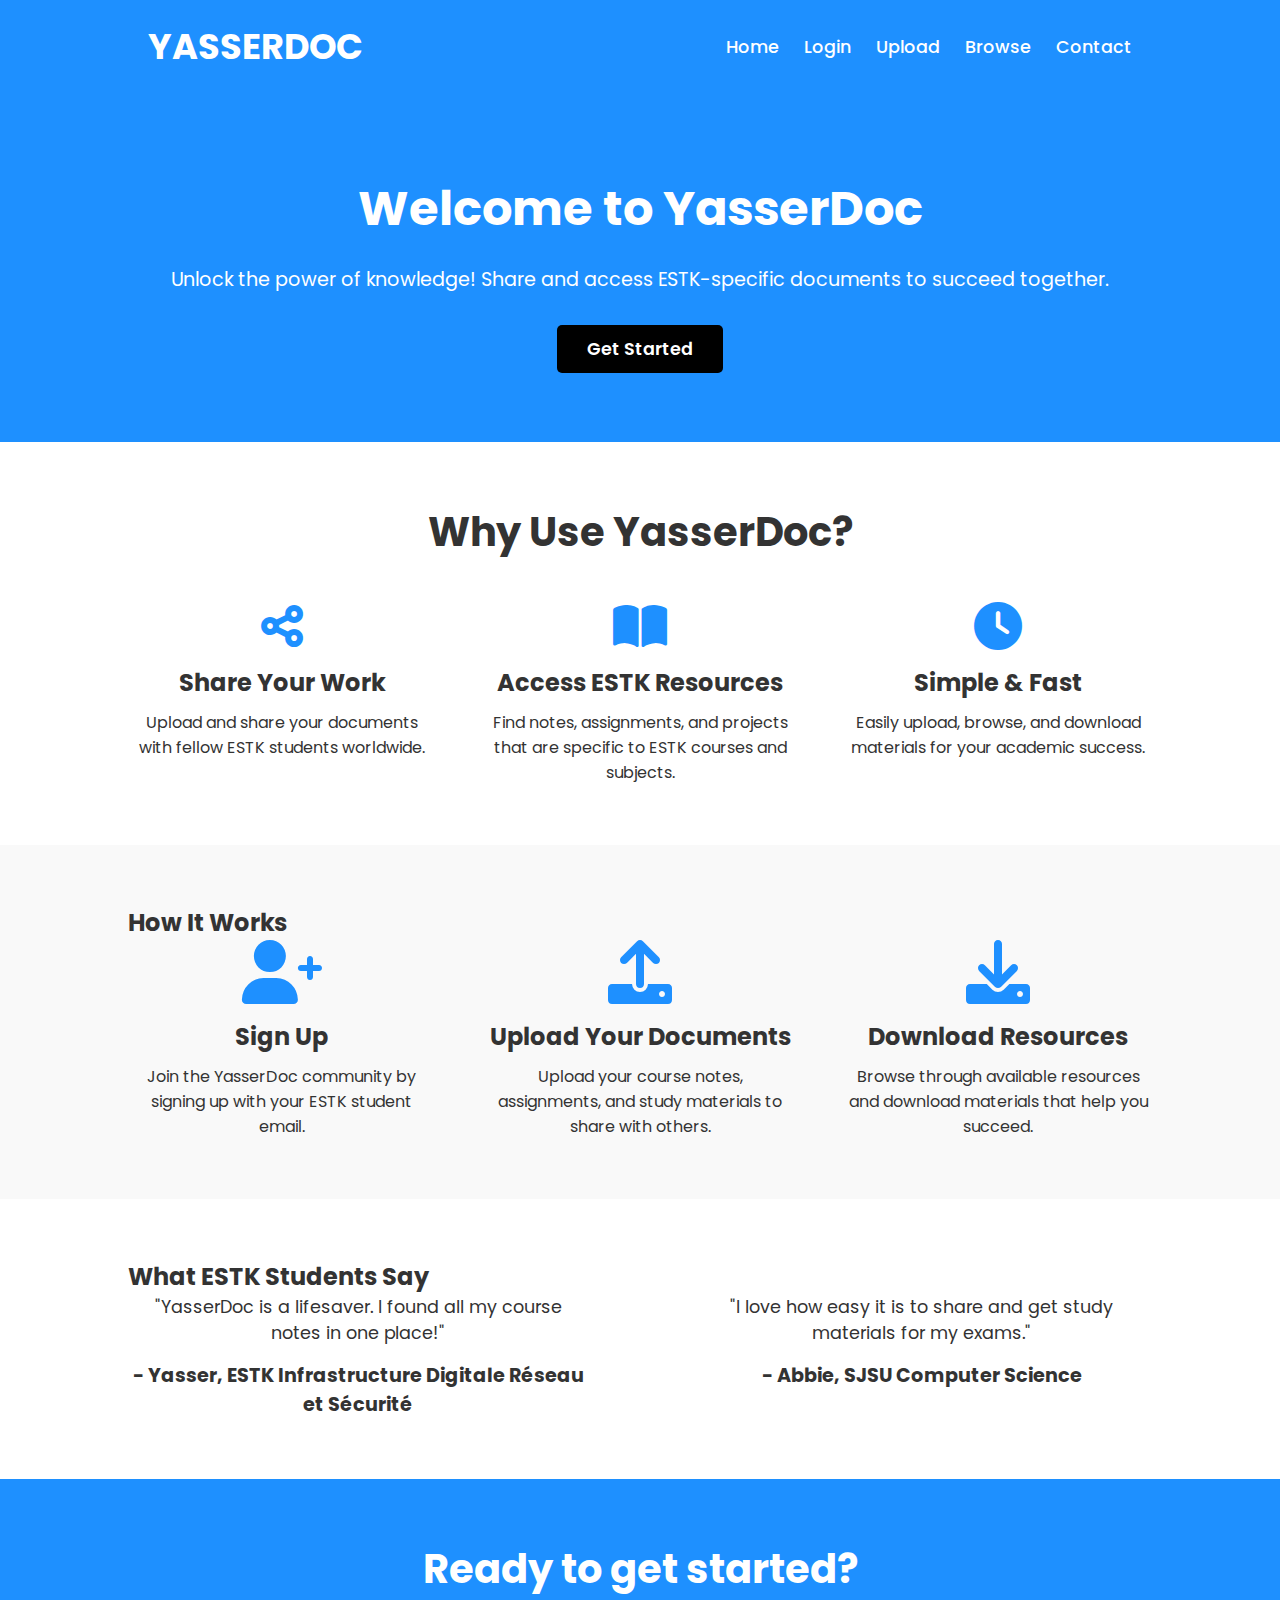
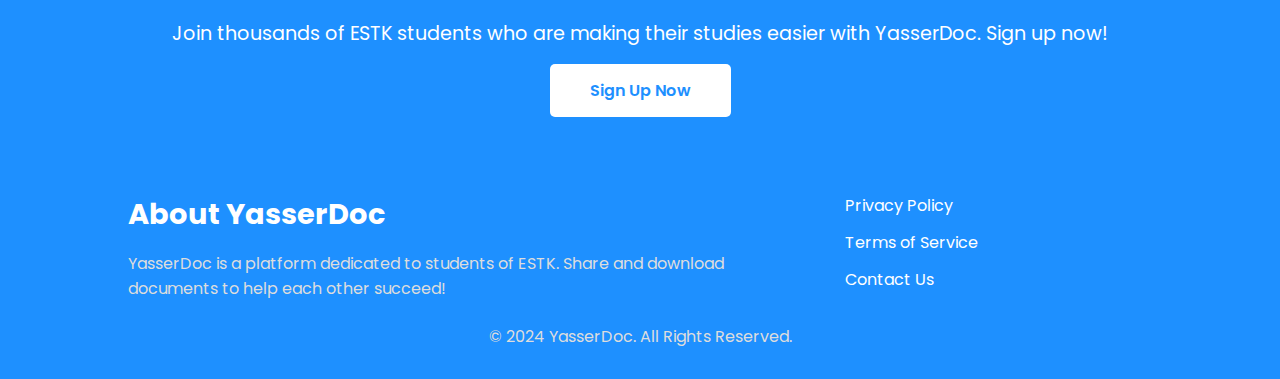
<file: index.html>
<!DOCTYPE html>
<html lang="en">
<head>
    <meta charset="UTF-8">
    <meta name="viewport" content="width=device-width, initial-scale=1.0">
    <title>YasserDoc - Share & Discover ESTK Resources</title>
    <link rel="stylesheet" href="styles.css">
    <!-- Font Awesome for Icons -->
    <link rel="stylesheet" href="https://cdnjs.cloudflare.com/ajax/libs/font-awesome/6.0.0-beta3/css/all.min.css">
    <!-- Google Fonts -->
    <link href="https://fonts.googleapis.com/css2?family=Poppins:wght@300;400;600&display=swap" rel="stylesheet">
</head>
<body>
    <!-- Header Section -->
    <header class="main-header">
        <div class="container">
            <div class="logo">
                <a href="index.html" class="logo-link">YasserDoc</a> <!-- Logo now links to the home page -->
            </div>
            <nav>
                <ul>
                    <li><a href="index.html">Home</a></li>
                    <li><a href="login.html">Login</a></li>
                    <li><a href="upload.html">Upload</a></li>
                    <li><a href="browse.html">Browse</a></li>
                    <li><a href="contact.html">Contact</a></li>
                </ul>
            </nav>            
        </div>
    </header>
    

    <section class="hero">
        <div class="container">
            <h1>Welcome to YasserDoc</h1>
            <p>Unlock the power of knowledge! Share and access ESTK-specific documents to succeed together.</p>
            <a href="#get-started" class="get-started-btn">Get Started</a>
        </div>
    </section>
    

    <!-- Features Section -->
    <section id="features" class="features">
        <div class="container">
            <h2 class="section-title">Why Use YasserDoc?</h2>
            <div class="feature-list">
                <div class="feature-item">
                    <i class="fas fa-share-alt fa-3x"></i>
                    <h3>Share Your Work</h3>
                    <p>Upload and share your documents with fellow ESTK students worldwide.</p>
                </div>
                <div class="feature-item">
                    <i class="fas fa-book-open fa-3x"></i>
                    <h3>Access ESTK Resources</h3>
                    <p>Find notes, assignments, and projects that are specific to ESTK courses and subjects.</p>
                </div>
                <div class="feature-item">
                    <i class="fas fa-clock fa-3x"></i>
                    <h3>Simple & Fast</h3>
                    <p>Easily upload, browse, and download materials for your academic success.</p>
                </div>
            </div>
        </div>
    </section>

    <!-- Steps Section -->
    <section id="steps" class="steps">
        <div class="container">
            <h2 class="section-title">How It Works</h2>
            <div class="step-list">
                <div class="step-item">
                    <i class="fas fa-user-plus fa-4x"></i>
                    <h3>Sign Up</h3>
                    <p>Join the YasserDoc community by signing up with your ESTK student email.</p>
                </div>
                <div class="step-item">
                    <i class="fas fa-upload fa-4x"></i>
                    <h3>Upload Your Documents</h3>
                    <p>Upload your course notes, assignments, and study materials to share with others.</p>
                </div>
                <div class="step-item">
                    <i class="fas fa-download fa-4x"></i>
                    <h3>Download Resources</h3>
                    <p>Browse through available resources and download materials that help you succeed.</p>
                </div>
            </div>
        </div>
    </section>

    <!-- Testimonials Section -->
    <section id="testimonials" class="testimonials">
        <div class="container">
            <h2 class="section-title">What ESTK Students Say</h2>
            <div class="testimonial-list">
                <div class="testimonial">
                    <p>"YasserDoc is a lifesaver. I found all my course notes in one place!"</p>
                    <h4>- Yasser, ESTK Infrastructure Digitale Réseau et Sécurité</h4>
                </div>
                <div class="testimonial">
                    <p>"I love how easy it is to share and get study materials for my exams."</p>
                    <h4>- Abbie, SJSU Computer Science </h4>
                </div>
            </div>
        </div>
    </section>

    <!-- Call to Action Section -->
    <section class="cta">
        <div class="container">
            <h2>Ready to get started?</h2>
            <p>Join thousands of ESTK students who are making their studies easier with YasserDoc. Sign up now!</p>
            <a href="signup.html" class="btn btn-primary">Sign Up Now</a>
        </div>
    </section>

    <footer class="main-footer">
        <div class="container">
            <div class="footer-info">
                <h4>About YasserDoc</h4>
                <p>YasserDoc is a platform dedicated to students of ESTK. Share and download documents to help each other succeed!</p>
            </div>
            <div class="footer-links">
                <ul>
                    <li><a href="#">Privacy Policy</a></li>
                    <li><a href="#">Terms of Service</a></li>
                    <li><a href="#">Contact Us</a></li>
                </ul>
            </div>
        </div>
        <div class="footer-bottom">
            <p>&copy; 2024 YasserDoc. All Rights Reserved.</p>
        </div>
    </footer>
    
</body>
</html>
</file>
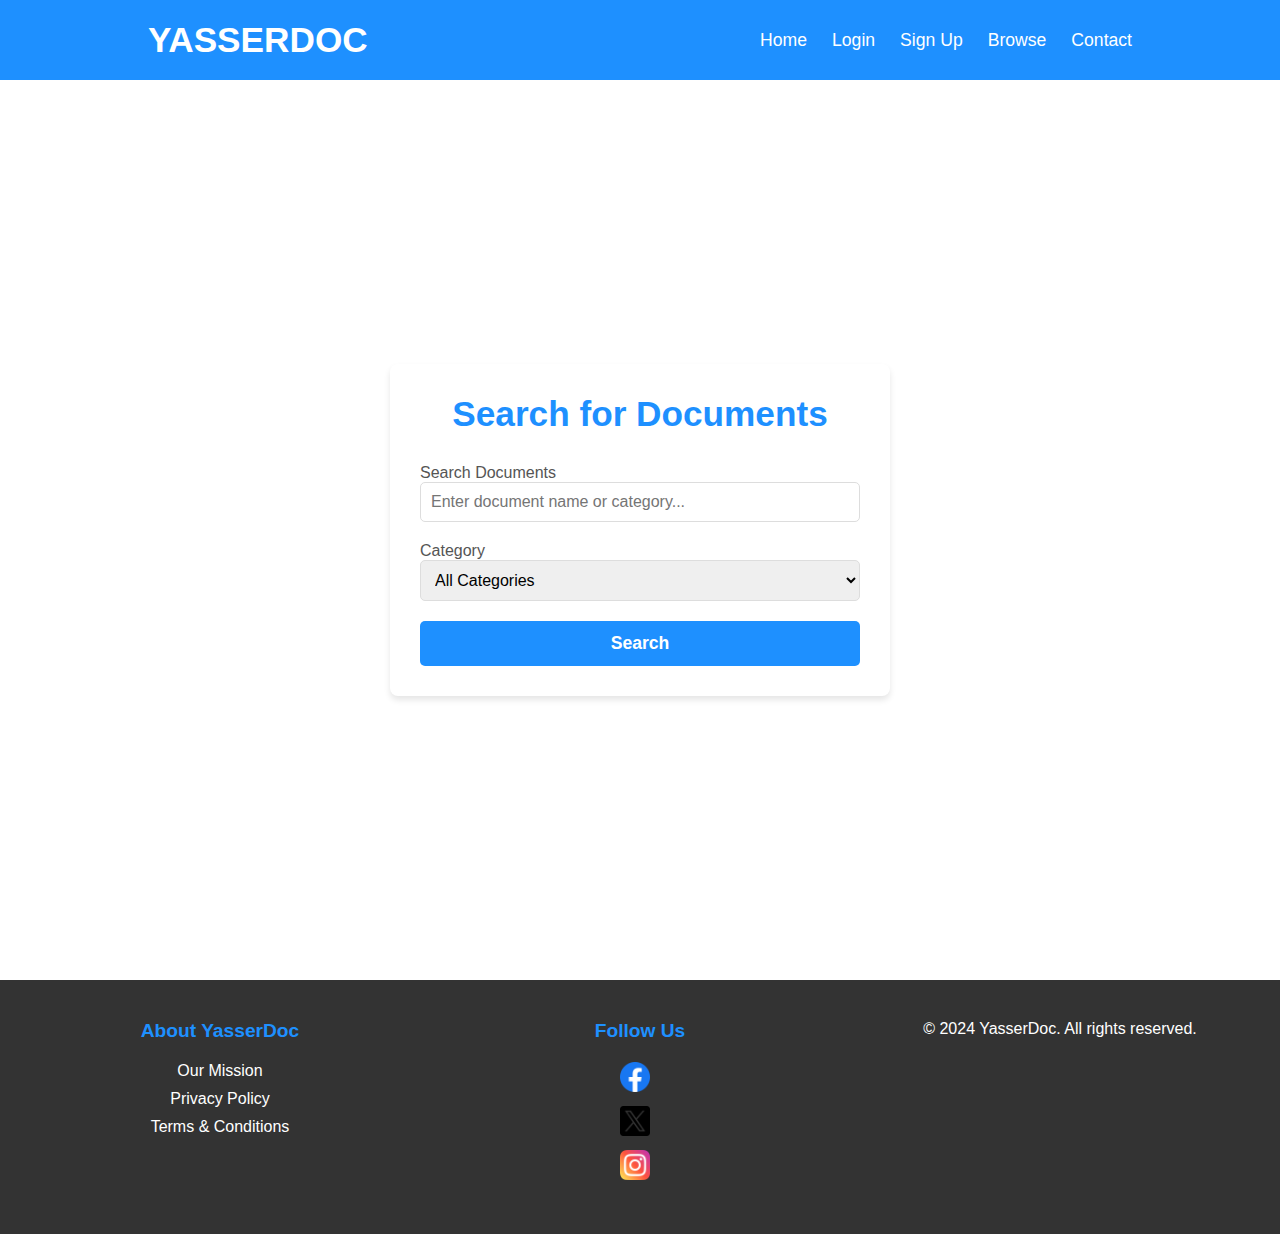
<file: browse.html>
<!DOCTYPE html>
<html lang="en">
<head>
    <meta charset="UTF-8">
    <meta name="viewport" content="width=device-width, initial-scale=1.0">
    <title>Browse Documents | YasserDoc</title>
    <link rel="stylesheet" href="browse.css">
</head>
<body>
    <!-- Header -->
    <header class="main-header">
        <div class="container">
            <a href="index.html" class="logo-link">YasserDoc</a>
            <nav>
                <ul>
                    <li><a href="index.html">Home</a></li>
                    <li><a href="login.html">Login</a></li>
                    <li><a href="signup.html">Sign Up</a></li>
                    <li><a href="browse.html">Browse</a></li>
                    <li><a href="contact.html">Contact</a></li>
                </ul>
            </nav>
        </div>
    </header>

    <!-- Browse Section -->
    <main class="browse-main">
        <div class="browse-container">
            <h1>Search for Documents</h1>
            <form action="" method="GET" class="search-form">
                <div class="search-group">
                    <label for="search-term">Search Documents</label>
                    <input type="text" id="search-term" name="search-term" placeholder="Enter document name or category..." required>
                </div>
                <div class="search-group">
                    <label for="category">Category</label>
                    <select name="category" id="category">
                        <option value="">All Categories</option>
                        <option value="Systèmes Embarqués pour l’Automobile">Systèmes Embarqués pour l’Automobile</option>
                        <option value="Informatique Industrielle et Robotique">Informatique Industrielle et Robotique</option>
                        <option value="Génie Industriel et Logistique">Génie Industriel et Logistique</option>
                        <option value="Génie Logiciel">Génie Logiciel</option>
                        <option value="Infrastructure Digitale Réseau et Sécurité">Infrastructure Digitale Réseau et Sécurité</option>
                        <option value="Ingénierie Informatique et Sciences de Données">Ingénierie Informatique et Sciences de Données</option>
                        <option value="Technologies Agro-Alimentaires">Technologies Agro-Alimentaires</option>
                        <option value="Techniques de Management">Techniques de Management</option>
                        <option value="Qualité Industrielle">Qualité Industrielle</option>
                        <option value="Génie Electrique et Systèmes Industriels">Génie Electrique et Systèmes Industriels</option>
                    </select>
                </div>
                <button type="submit" class="submit-btn">Search</button>
            </form>
        </div>
    </main>

    <!-- Footer -->
    <footer class="main-footer">
        <div class="footer-container">
            <div class="footer-section">
                <h4>About YasserDoc</h4>
                <ul>
                    <li><a href="#">Our Mission</a></li>
                    <li><a href="#">Privacy Policy</a></li>
                    <li><a href="#">Terms & Conditions</a></li>
                </ul>
            </div>
            <div class="footer-section">
                <h4>Follow Us</h4>
                <ul>
                    <li><a href="#" class="social-icon"><img src="facebook.jpg" alt="Facebook"></a></li>
                    <li><a href="#" class="social-icon"><img src="twitter.jpg" alt="Twitter"></a></li>
                    <li><a href="#" class="social-icon"><img src="instagram.jpg" alt="Instagram"></a></li>
                </ul>
            </div>
            <div class="footer-section">
                <p>&copy; 2024 YasserDoc. All rights reserved.</p>
            </div>
        </div>
    </footer>
</body>
</html>
</file>
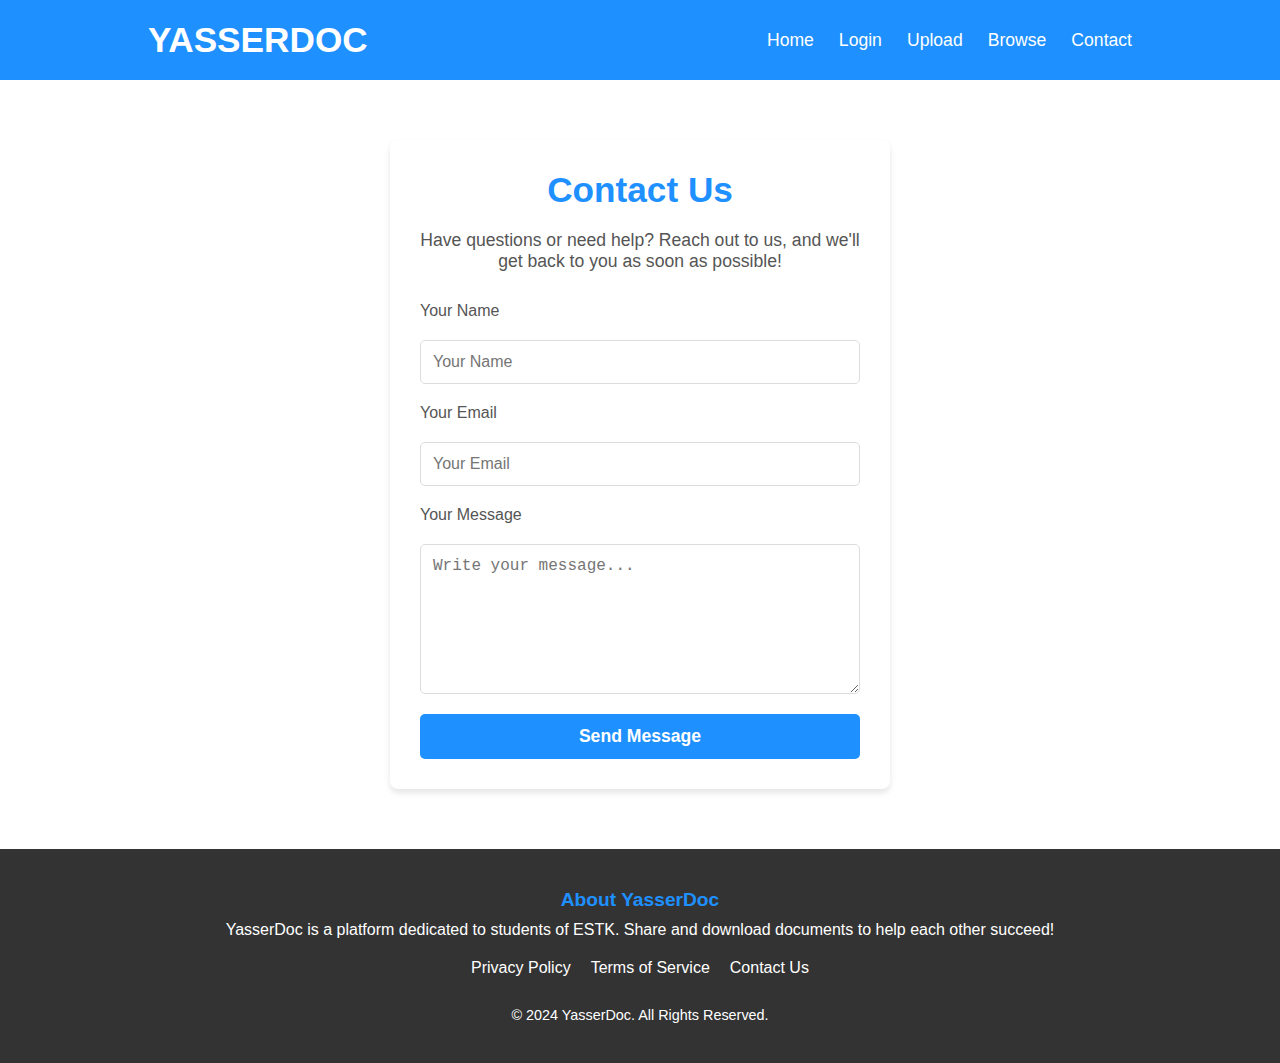
<file: contact.html>
<!DOCTYPE html>
<html lang="en">
<head>
    <meta charset="UTF-8">
    <meta name="viewport" content="width=device-width, initial-scale=1.0">
    <title>Contact Us - YasserDoc</title>
    <link rel="stylesheet" href="contact.css">
    <link rel="stylesheet" href="https://cdnjs.cloudflare.com/ajax/libs/font-awesome/6.0.0-beta3/css/all.min.css">
</head>
<body>
    <!-- Header Section -->
    <header class="main-header">
        <div class="container">
            <div class="logo">
                <a href="/index.html" class="logo-link">YasserDoc</a>
            </div>
            <nav>
                <ul>
                    <li><a href="index.html">Home</a></li>
                    <li><a href="login.html">Login</a></li>
                    <li><a href="upload.html">Upload</a></li>
                    <li><a href="browse.html">Browse</a></li>
                    <li><a href="contact.html">Contact</a></li>
                </ul>
            </nav>
        </div>
    </header>

    <!-- Contact Section -->
    <section class="contact">
        <div class="container">
            <h1>Contact Us</h1>
            <p>Have questions or need help? Reach out to us, and we'll get back to you as soon as possible!</p>
            <form action="/pages/submit_contact_form.php" method="post">
                <label for="name">Your Name</label>
                <input type="text" id="name" name="name" placeholder="Your Name" required>

                <label for="email">Your Email</label>
                <input type="email" id="email" name="email" placeholder="Your Email" required>

                <label for="message">Your Message</label>
                <textarea id="message" name="message" placeholder="Write your message..." required></textarea>

                <button type="submit" class="btn btn-primary">Send Message</button>
            </form>
        </div>
    </section>

    <footer class="main-footer">
        <div class="container">
            <div class="footer-info">
                <h4>About YasserDoc</h4>
                <p>YasserDoc is a platform dedicated to students of ESTK. Share and download documents to help each other succeed!</p>
            </div>
            <div class="footer-links">
                <ul>
                    <li><a href="#">Privacy Policy</a></li>
                    <li><a href="#">Terms of Service</a></li>
                    <li><a href="#">Contact Us</a></li>
                </ul>
            </div>
        </div>
        <div class="footer-bottom">
            <p>&copy; 2024 YasserDoc. All Rights Reserved.</p>
        </div>
    </footer>
</body>
</html>
</file>
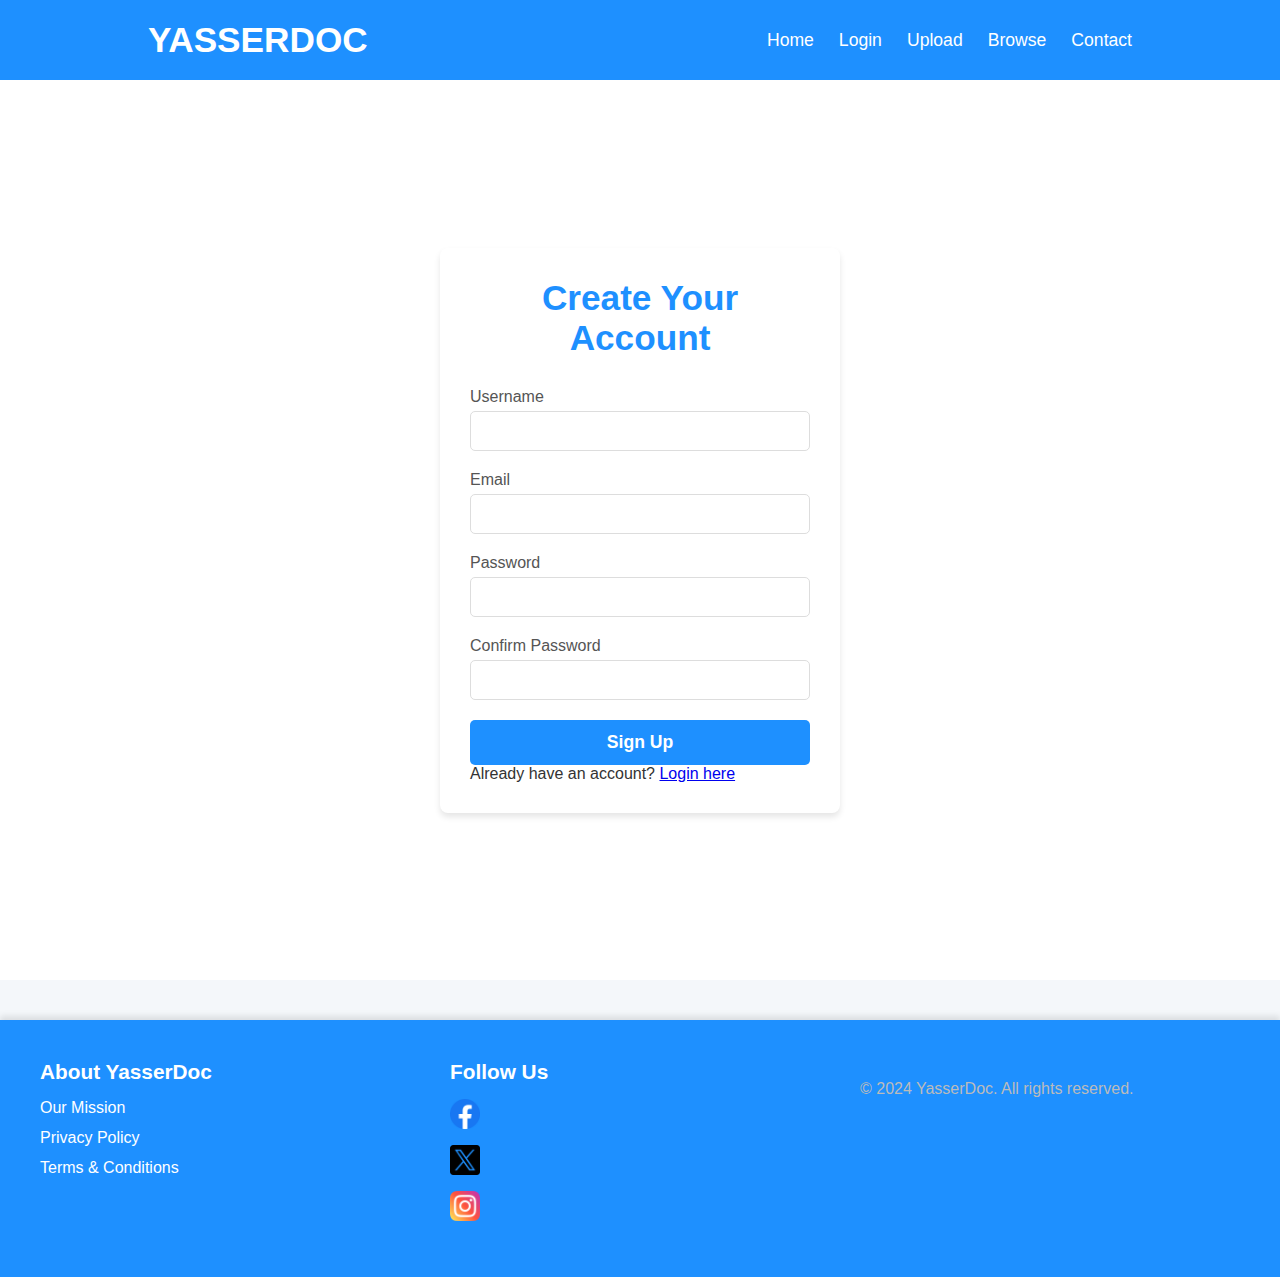
<file: signup.html>
<!DOCTYPE html>
<html lang="en">
<head>
    <meta charset="UTF-8">
    <meta name="viewport" content="width=device-width, initial-scale=1.0">
    <title>Sign Up | YasserDoc</title>
    <link rel="stylesheet" href="signup.css">
</head>
<body>
    <!-- Header -->
    <header class="main-header">
        <div class="container">
            <a href="index.html" class="logo-link">YasserDoc</a>
            <nav>
                <ul>
                    <li><a href="index.html">Home</a></li>
                    <li><a href="login.html">Login</a></li>
                    <li><a href="upload.html">Upload</a></li>
                    <li><a href="browse.html">Browse</a></li>
                    <li><a href="contact.html">Contact</a></li>
                </ul>
            </nav>
        </div>
    </header>

    <!-- Signup Form -->
    <main class="signup-main">
        <div class="signup-container">
            <h1>Create Your Account</h1>
            <form action="" method="POST" class="signup-form">
                <div class="input-group">
                    <label for="username">Username</label>
                    <input type="text" id="username" name="username" required>
                </div>
                <div class="input-group">
                    <label for="email">Email</label>
                    <input type="email" id="email" name="email" required>
                </div>
                <div class="input-group">
                    <label for="password">Password</label>
                    <input type="password" id="password" name="password" required>
                </div>
                <div class="input-group">
                    <label for="confirm-password">Confirm Password</label>
                    <input type="password" id="confirm-password" name="confirm-password" required>
                </div>
                <button type="submit" class="submit-btn">Sign Up</button>
            </form>
            <p>Already have an account? <a href="login.html">Login here</a></p>
        </div>
    </main>

    <!-- Footer -->
    <footer class="main-footer">
        <div class="footer-container">
            <div class="footer-section">
                <h4>About YasserDoc</h4>
                <ul>
                    <li><a href="#">Our Mission</a></li>
                    <li><a href="#">Privacy Policy</a></li>
                    <li><a href="#">Terms & Conditions</a></li>
                </ul>
            </div>
            <div class="footer-section">
                <h4>Follow Us</h4>
                <ul>
                    <li><a href="#" class="social-icon"><img src="facebook.jpg" alt="Facebook"></a></li>
                    <li><a href="#" class="social-icon"><img src="twitter.jpg" alt="Twitter"></a></li>
                    <li><a href="#" class="social-icon"><img src="instagram.jpg" alt="Instagram"></a></li>                                     
                </ul>
            </div>
            <div class="footer-section">
                <p>&copy; 2024 YasserDoc. All rights reserved.</p>
            </div>
        </div>
    </footer>
</body>
</html>
</file>
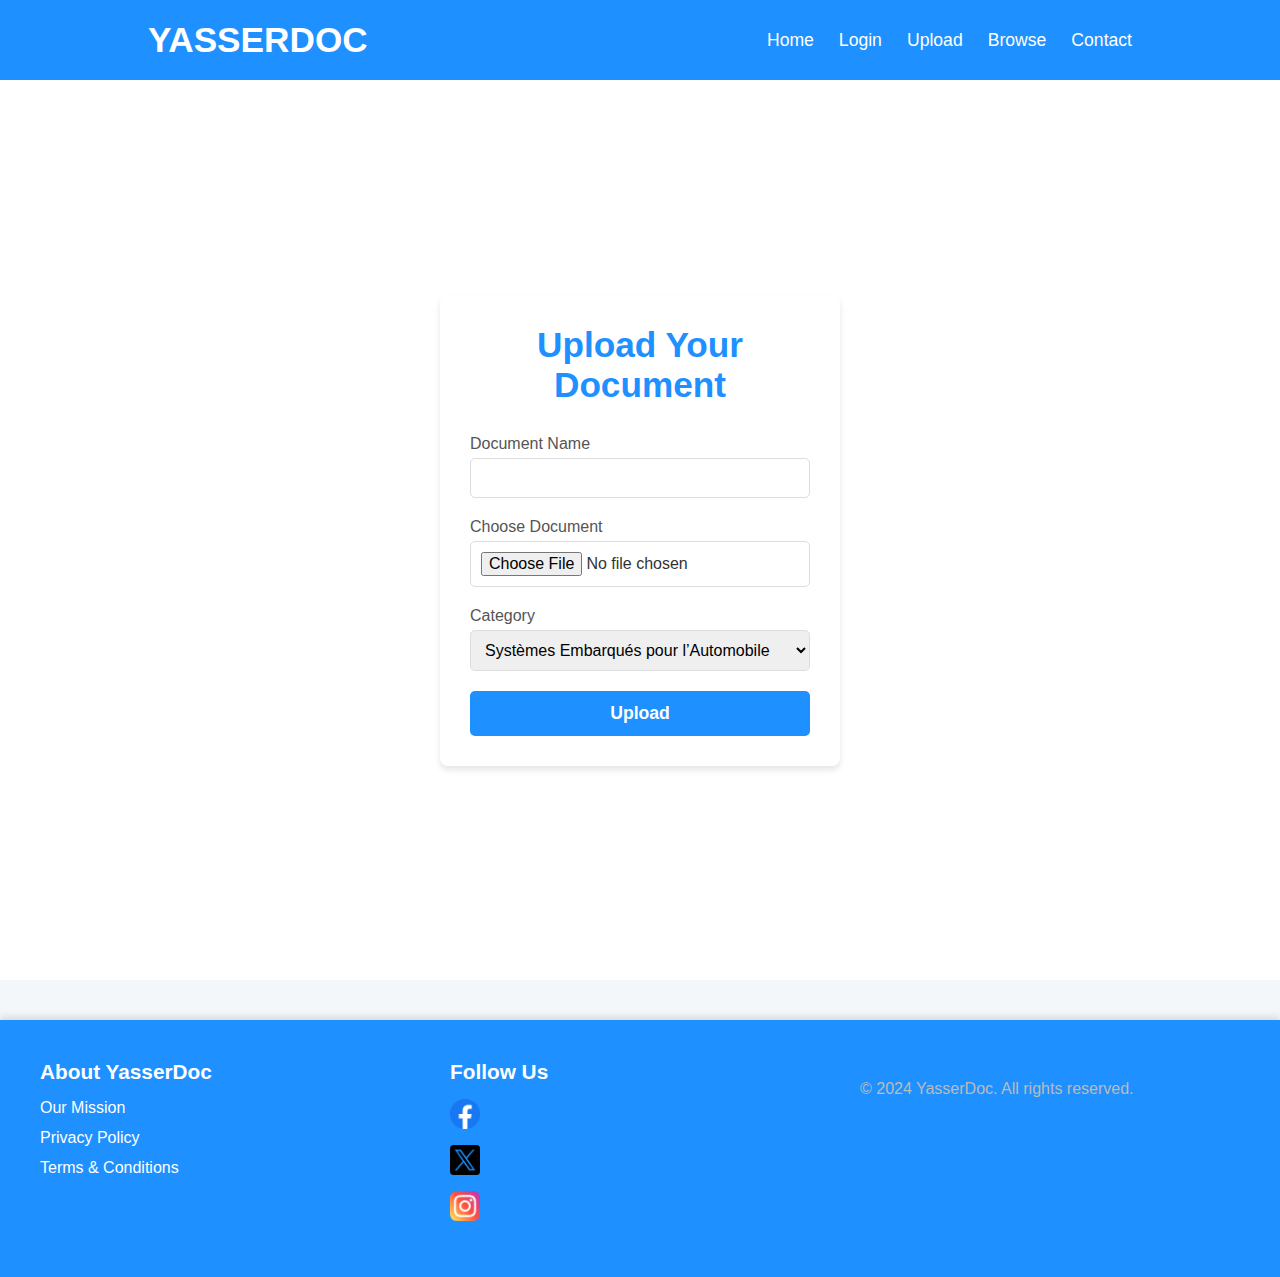
<file: upload.html>
<!DOCTYPE html>
<html lang="en">
<head>
    <meta charset="UTF-8">
    <meta name="viewport" content="width=device-width, initial-scale=1.0">
    <title>Upload | YasserDoc</title>
    <link rel="stylesheet" href="upload.css">
</head>
<body>
    <!-- Header -->
    <header class="main-header">
        <div class="container">
            <a href="/index.html" class="logo-link">YasserDoc</a>
            <nav>
                <ul>
                    <li><a href="index.html">Home</a></li>
                    <li><a href="login.html">Login</a></li>
                    <li><a href="upload.html">Upload</a></li>
                    <li><a href="browse.html">Browse</a></li>
                    <li><a href="contact.html">Contact</a></li>
                </ul>
            </nav>
        </div>
    </header>

    <!-- Upload Form -->
    <main class="upload-main">
        <div class="upload-container">
            <h1>Upload Your Document</h1>
            <form action="" method="POST" enctype="multipart/form-data" class="upload-form">
                <div class="input-group">
                    <label for="document-name">Document Name</label>
                    <input type="text" id="document-name" name="document-name" required>
                </div>
                <div class="input-group">
                    <label for="document-file">Choose Document</label>
                    <input type="file" id="document-file" name="document-file" required>
                </div>
                <div class="input-group">
                    <label for="category">Category</label>
                    <select name="category" id="category" required>
                        <option value="Systèmes Embarqués pour l’Automobile">Systèmes Embarqués pour l’Automobile</option>
                        <option value="Informatique Industrielle et Robotique">Informatique Industrielle et Robotique</option>
                        <option value="Génie Industriel et Logistique">Génie Industriel et Logistique</option>
                        <option value="Génie Logiciel">Génie Logiciel</option>
                        <option value="Infrastructure Digitale Réseau et Sécurité">Infrastructure Digitale Réseau et Sécurité</option>
                        <option value="Ingénierie Informatique et Sciences de Données">Ingénierie Informatique et Sciences de Données</option>
                        <option value="Technologies Agro-Alimentaires">Technologies Agro-Alimentaires</option>
                        <option value="Techniques de Management">Techniques de Management</option>
                        <option value="Qualité Industrielle">Qualité Industrielle</option>
                        <option value="Génie Electrique et Systèmes Industriels">Génie Electrique et Systèmes Industriels</option>
                    </select>                    
                </div>
                <button type="submit" class="submit-btn">Upload</button>
            </form>
        </div>
    </main>

    <!-- Footer -->
    <footer class="main-footer">
        <div class="footer-container">
            <div class="footer-section">
                <h4>About YasserDoc</h4>
                <ul>
                    <li><a href="#">Our Mission</a></li>
                    <li><a href="#">Privacy Policy</a></li>
                    <li><a href="#">Terms & Conditions</a></li>
                </ul>
            </div>
            <div class="footer-section">
                <h4>Follow Us</h4>
                <ul>
                    <li><a href="#" class="social-icon"><img src="facebook.jpg" alt="Facebook"></a></li>
                    <li><a href="#" class="social-icon"><img src="twitter.jpg" alt="Twitter"></a></li>
                    <li><a href="#" class="social-icon"><img src="instagram.jpg" alt="Instagram"></a></li>                                     
                </ul>
            </div>
            <div class="footer-section">
                <p>&copy; 2024 YasserDoc. All rights reserved.</p>
            </div>
        </div>
    </footer>
</body>
</html>
</file>
<file: styles.css>
/* Global Styles */
* {
    margin: 0;
    padding: 0;
    box-sizing: border-box;
}

body {
    font-family: 'Poppins', sans-serif;
    background-color: #f4f7fa;
    color: #333;
}

.container {
    width: 80%;
    margin: 0 auto;
}

/* Header */
.main-header {
    background-color: #1E90FF; /* Blue background */
    padding: 20px 0;
    color: #fff;
    box-shadow: 0 4px 6px rgba(0, 0, 0, 0.1);
}

.main-header .container {
    display: flex;
    justify-content: space-between;
    align-items: center;
    max-width: 1200px;
    margin: 0 auto; /* Centering the container */
    padding: 0 20px; /* Add some padding for spacing */
}

.main-header .logo {
    font-size: 2.2rem;
    font-weight: 700;
    text-transform: uppercase;
    color: #fff;
    text-decoration: none;
    cursor: pointer; /* Cursor pointer to indicate it's clickable */
}

.main-header .logo-link {
    text-decoration: none; /* Removes default link styling */
    color: #fff; /* White text */
    transition: color 0.3s ease; /* Smooth transition on hover */
}

.main-header .logo-link:hover {
    color: #f1f1f1; /* Light gray color on hover */
}

/* Navigation */
.main-header nav ul {
    list-style: none;
    display: flex;
    gap: 25px;
}

.main-header nav ul li {
    position: relative; /* For positioning the underline animation */
}

.main-header nav ul li a {
    color: #fff;
    text-decoration: none;
    font-size: 1.1rem;
    font-weight: 500;
    padding-bottom: 5px; /* Space for underline animation */
    transition: color 0.3s ease;
}

.main-header nav ul li a:hover {
    color: #f1f1f1; /* Light gray color on hover */
}

.main-header nav ul li a::after {
    content: ''; /* Empty content for the pseudo-element */
    position: absolute;
    bottom: 0;
    left: 0;
    width: 0;
    height: 2px; /* Line height */
    background-color: #f1f1f1; /* Line color */
    transition: width 0.3s ease-in-out; /* Smooth transition for line width */
}

.main-header nav ul li a:hover::after {
    width: 100%; /* Full width of the link when hovered */
}

/* Mobile Header */
@media (max-width: 768px) {
    .main-header .container {
        flex-direction: column;
        text-align: center;
        padding: 0 10px; /* Add some padding for spacing on mobile */
    }

    .main-header nav ul {
        flex-direction: column;
        gap: 15px;
        padding: 10px 0; /* Adjust gap and padding for better spacing */
    }

    .main-header nav ul li a {
        font-size: 1.3rem;
        padding-bottom: 7px; /* Space for the underline on mobile */
    }
}



/* Hero Section */
.hero {
    background-color: #1E90FF; /* Blue background for the hero section */
    color: white;
    padding: 80px 0;
    text-align: center;
}

.hero h1 {
    font-size: 3rem;
    font-weight: bold;
    margin-bottom: 20px;
}

.hero p {
    font-size: 1.2rem;
    line-height: 1.6;
    margin-bottom: 40px;
    color: #fff;
}

.hero .get-started-btn {
    background-color: #000; /* Black button */
    color: #fff; /* White text */
    padding: 12px 30px;
    font-size: 1.1rem;
    font-weight: 600;
    text-decoration: none;
    border-radius: 5px;
    transition: background-color 0.3s ease;
}

.hero .get-started-btn:hover {
    background-color: #333; /* Darker black on hover */
}

/* Features Section */
.features {
    background-color: #fff;
    padding: 60px 0;
}

.features .section-title {
    text-align: center;
    font-size: 2.5rem;
    margin-bottom: 40px;
}

.feature-list {
    display: flex;
    justify-content: space-between;
    gap: 30px;
    text-align: center;
}

.feature-item {
    width: 30%;
}

.feature-item i {
    color: #1E90FF;
    margin-bottom: 15px;
}

.feature-item h3 {
    font-size: 1.5rem;
    margin-bottom: 10px;
}

.feature-item p {
    font-size: 1rem;
}

/* Step Section */
.steps {
    background-color: #f9f9f9;
    padding: 60px 0;
}

.step-list {
    display: flex;
    justify-content: space-between;
    gap: 30px;
}

.step-item {
    width: 30%;
    text-align: center;
}

.step-item i {
    color: #1E90FF;
    margin-bottom: 15px;
}

.step-item h3 {
    font-size: 1.5rem;
    margin-bottom: 10px;
}

/* Testimonials Section */
.testimonials {
    background-color: #fff;
    padding: 60px 0;
}

.testimonial-list {
    display: flex;
    justify-content: space-between;
    gap: 30px;
    text-align: center;
}

.testimonial {
    width: 45%;
}

.testimonial p {
    font-size: 1.1rem;
    margin-bottom: 15px;
}

.testimonial h4 {
    font-size: 1.2rem;
    color: #333;
}

/* Call to Action Section */
.cta {
    background-color: #1E90FF;
    color: #fff;
    text-align: center;
    padding: 60px 0;
}

.cta h2 {
    font-size: 2.5rem;
    margin-bottom: 20px;
}

.cta p {
    font-size: 1.2rem;
    margin-bottom: 30px;
}

.cta .btn-primary {
    padding: 15px 40px;
    background-color: #fff;
    color: #1E90FF;
    font-weight: 600;
    border-radius: 5px;
    text-decoration: none;
}

.cta .btn-primary:hover {
    background-color: #1E90FF;
    color: #fff;
}
/* Footer */
.main-footer {
    background-color: #1E90FF; /* Blue background */
    color: #fff;
    padding: 30px 0;
}

.main-footer .container {
    display: flex;
    justify-content: space-between;
    align-items: flex-start;
}

.main-footer .footer-info {
    width: 60%;
}

.main-footer .footer-info h4 {
    font-size: 1.8rem;
    margin-bottom: 15px;
    font-weight: 700;
}

.main-footer .footer-info p {
    font-size: 1rem;
    color: #ddd;
    line-height: 1.6;
}

.main-footer .footer-links {
    width: 30%;
}

.main-footer .footer-links ul {
    list-style: none;
}

.main-footer .footer-links ul li {
    margin-bottom: 12px;
}

.main-footer .footer-links ul li a {
    color: #fff;
    text-decoration: none;
    font-size: 1rem;
}

.main-footer .footer-links ul li a:hover {
    text-decoration: underline;
}

.main-footer .footer-bottom {
    text-align: center;
    padding-top: 20px;
    font-size: 1rem;
    color: #ddd;
}

/* Mobile Footer */
@media (max-width: 768px) {
    .main-footer .container {
        flex-direction: column;
        text-align: center;
    }

    .main-footer .footer-info, .main-footer .footer-links {
        width: 100%;
        margin-bottom: 20px;
    }

    .main-footer .footer-info h4 {
        font-size: 1.5rem;
    }

    .main-footer .footer-bottom {
        font-size: 1.2rem;
    }
}
</file>
<file: browse.css>
/* Global Styles */
* {
    margin: 0;
    padding: 0;
    box-sizing: border-box;
}

body {
    font-family: 'Poppins', sans-serif;
    background-color: #f4f7fa;
    color: #333;
}

.container {
    width: 80%;
    margin: 0 auto;
}

/* Header */
.main-header {
    background-color: #1E90FF;
    padding: 20px 0;
    color: #fff;
    box-shadow: 0 4px 6px rgba(0, 0, 0, 0.1);
}

.main-header .container {
    display: flex;
    justify-content: space-between;
    align-items: center;
    max-width: 1200px;
    margin: 0 auto;
    padding: 0 20px;
}

.main-header .logo-link {
    font-size: 2.2rem;
    font-weight: 700;
    text-transform: uppercase;
    color: #fff;
    text-decoration: none;
}

.main-header nav ul {
    list-style: none;
    display: flex;
    gap: 25px;
}

.main-header nav ul li a {
    color: #fff;
    text-decoration: none;
    font-size: 1.1rem;
    font-weight: 500;
    padding-bottom: 5px;
    transition: color 0.3s ease;
}

.main-header nav ul li a:hover {
    color: #f1f1f1;
}

/* Browse Section */
.browse-main {
    padding: 60px 0;
    background-color: #fff;
    display: flex;
    justify-content: center;
    align-items: center;
    height: 100vh;
}

.browse-container {
    width: 500px;
    background-color: #fff;
    padding: 30px;
    box-shadow: 0 4px 6px rgba(0, 0, 0, 0.1);
    border-radius: 8px;
}

.browse-container h1 {
    font-size: 2.2rem;
    color: #1E90FF;
    margin-bottom: 30px;
    text-align: center;
}

.search-form {
    display: flex;
    flex-direction: column;
    gap: 20px;
}

.search-form label {
    font-size: 1rem;
    color: #555;
}

.search-form input,
.search-form select {
    width: 100%;
    padding: 10px;
    border: 1px solid #ddd;
    border-radius: 5px;
    font-size: 1rem;
    outline: none;
    transition: border-color 0.3s ease;
}

.search-form input:focus,
.search-form select:focus {
    border-color: #1E90FF;
}

.search-form .submit-btn {
    background-color: #1E90FF;
    color: white;
    padding: 12px 20px;
    font-size: 1.1rem;
    font-weight: 600;
    border: none;
    border-radius: 5px;
    cursor: pointer;
    width: 100%;
    transition: background-color 0.3s ease;
}

.search-form .submit-btn:hover {
    background-color: #333;
}

/* Footer */
.main-footer {
    background-color: #333;
    color: #fff;
    padding: 40px 0;
    text-align: center;
}

.footer-container {
    display: flex;
    justify-content: space-between;
    align-items: flex-start;
    max-width: 1200px;
    margin: 0 auto;
}

.footer-section {
    width: 30%;
}

.footer-section h4 {
    font-size: 1.2rem;
    color: #1E90FF;
    margin-bottom: 20px;
}

.footer-section ul {
    list-style: none;
}

.footer-section ul li {
    margin-bottom: 10px;
}

.footer-section a {
    color: #fff;
    text-decoration: none;
    font-size: 1rem;
    transition: color 0.3s ease;
}

.footer-section a:hover {
    color: #1E90FF;
}

.social-icon img {
    width: 30px;
    height: 30px;
    margin-right: 10px;
}

.copyright {
    margin-top: 20px;
    font-size: 0.9rem;
}
</file>
<file: contact.css>
/* Global Styles */
* {
    margin: 0;
    padding: 0;
    box-sizing: border-box;
}

body {
    font-family: 'Poppins', sans-serif;
    background-color: #f4f7fa;
    color: #333;
}

.container {
    width: 80%;
    margin: 0 auto;
}

/* Header */
.main-header {
    background-color: #1E90FF;
    padding: 20px 0;
    color: #fff;
    box-shadow: 0 4px 6px rgba(0, 0, 0, 0.1);
}

.main-header .container {
    display: flex;
    justify-content: space-between;
    align-items: center;
    max-width: 1200px;
    margin: 0 auto;
    padding: 0 20px;
}

.main-header .logo-link {
    font-size: 2.2rem;
    font-weight: 700;
    text-transform: uppercase;
    color: #fff;
    text-decoration: none;
}

.main-header nav ul {
    list-style: none;
    display: flex;
    gap: 25px;
}

.main-header nav ul li a {
    color: #fff;
    text-decoration: none;
    font-size: 1.1rem;
    font-weight: 500;
    padding-bottom: 5px;
    transition: color 0.3s ease;
}

.main-header nav ul li a:hover {
    color: #f1f1f1;
}

/* Contact Section */
.contact {
    padding: 60px 0;
    background-color: #fff;
    display: flex;
    justify-content: center;
    align-items: center;
}

.contact .container {
    width: 500px;
    background-color: #fff;
    padding: 30px;
    box-shadow: 0 4px 6px rgba(0, 0, 0, 0.1);
    border-radius: 8px;
}

.contact h1 {
    font-size: 2.2rem;
    color: #1E90FF;
    margin-bottom: 20px;
    text-align: center;
}

.contact p {
    font-size: 1.1rem;
    color: #555;
    text-align: center;
    margin-bottom: 30px;
}

form {
    display: flex;
    flex-direction: column;
    gap: 20px;
}

label {
    font-size: 1rem;
    color: #555;
}

input, textarea {
    width: 100%;
    padding: 12px;
    border: 1px solid #ddd;
    border-radius: 5px;
    font-size: 1rem;
    outline: none;
    transition: border-color 0.3s ease;
}

input:focus, textarea:focus {
    border-color: #1E90FF;
}

textarea {
    resize: vertical;
    height: 150px;
}

button {
    background-color: #1E90FF;
    color: white;
    padding: 12px 20px;
    font-size: 1.1rem;
    font-weight: 600;
    border: none;
    border-radius: 5px;
    cursor: pointer;
    transition: background-color 0.3s ease;
}

button:hover {
    background-color: #333;
}

/* Footer */
.main-footer {
    background-color: #333;
    color: #fff;
    padding: 40px 0;
    text-align: center;
}

.footer-info {
    margin-bottom: 20px;
}

.footer-info h4 {
    font-size: 1.2rem;
    color: #1E90FF;
    margin-bottom: 10px;
}

.footer-info p {
    font-size: 1rem;
    color: #fff;
}

.footer-links ul {
    list-style: none;
    display: flex;
    justify-content: center;
    gap: 20px;
    padding: 0;
}

.footer-links ul li {
    margin-bottom: 10px;
}

.footer-links a {
    color: #fff;
    text-decoration: none;
    font-size: 1rem;
    transition: color 0.3s ease;
}

.footer-links a:hover {
    color: #1E90FF;
}

.footer-bottom {
    margin-top: 20px;
    font-size: 0.9rem;
}
</file>
<file: signup.css>
/* Global Styles */
* {
    margin: 0;
    padding: 0;
    box-sizing: border-box;
}

body {
    font-family: 'Poppins', sans-serif;
    background-color: #f4f7fa;
    color: #333;
}

.container {
    width: 80%;
    margin: 0 auto;
}

/* Header */
.main-header {
    background-color: #1E90FF; /* Blue background */
    padding: 20px 0;
    color: #fff;
    box-shadow: 0 4px 6px rgba(0, 0, 0, 0.1);
}

.main-header .container {
    display: flex;
    justify-content: space-between;
    align-items: center;
    max-width: 1200px;
    margin: 0 auto;
    padding: 0 20px;
}

.main-header .logo-link {
    font-size: 2.2rem;
    font-weight: 700;
    text-transform: uppercase;
    color: #fff;
    text-decoration: none;
}

.main-header nav ul {
    list-style: none;
    display: flex;
    gap: 25px;
}

.main-header nav ul li a {
    color: #fff;
    text-decoration: none;
    font-size: 1.1rem;
    font-weight: 500;
    padding-bottom: 5px;
    transition: color 0.3s ease;
}

.main-header nav ul li a:hover {
    color: #f1f1f1;
}

.main-header nav ul li a::after {
    content: '';
    position: absolute;
    bottom: 0;
    left: 0;
    width: 0;
    height: 2px;
    background-color: #f1f1f1;
    transition: width 0.3s ease-in-out;
}

.main-header nav ul li a:hover::after {
    width: 100%;
}

/* Signup Page */
.signup-main {
    padding: 60px 0;
    background-color: #fff;
    display: flex;
    justify-content: center;
    align-items: center;
    height: 100vh;
}

.signup-container {
    width: 400px;
    background-color: #fff;
    padding: 30px;
    box-shadow: 0 4px 6px rgba(0, 0, 0, 0.1);
    border-radius: 8px;
}

.signup-container h1 {
    font-size: 2.2rem;
    color: #1E90FF;
    margin-bottom: 30px;
    text-align: center;
}

.signup-form .input-group {
    margin-bottom: 20px;
}

.signup-form label {
    display: block;
    font-size: 1rem;
    margin-bottom: 5px;
    color: #555;
}

.signup-form input {
    width: 100%;
    padding: 10px;
    border: 1px solid #ddd;
    border-radius: 5px;
    font-size: 1rem;
    outline: none;
    transition: border-color 0.3s ease;
}

.signup-form input:focus {
    border-color: #1E90FF;
}

.signup-form .submit-btn {
    background-color: #1E90FF;
    color: white;
    padding: 12px 20px;
    font-size: 1.1rem;
    font-weight: 600;
    border: none;
    border-radius: 5px;
    cursor: pointer;
    width: 100%;
    transition: background-color 0.3s ease;
}

.signup-form .submit-btn:hover {
    background-color: #333;
}

.signup-form p {
    text-align: center;
    margin-top: 20px;
    font-size: 1rem;
}

.signup-form p a {
    color: #1E90FF;
    text-decoration: none;
}

.signup-form p a:hover {
    text-decoration: underline;
}

/* Footer */
.main-footer {
    background-color: #1E90FF;
    color: #fff;
    padding: 40px 0;
    margin-top: 40px;
    box-shadow: 0 -4px 6px rgba(0, 0, 0, 0.1);
}

.main-footer .footer-container {
    display: flex;
    justify-content: space-between;
    align-items: flex-start;
    flex-wrap: wrap;
    max-width: 1200px;
    margin: 0 auto;
    gap: 30px;
}

.main-footer .footer-section {
    flex: 1;
    min-width: 220px;
}

.main-footer .footer-section h4 {
    font-size: 1.3rem;
    margin-bottom: 15px;
    font-weight: 600;
}

.main-footer .footer-section ul {
    list-style: none;
    padding-left: 0;
}

.main-footer .footer-section ul li {
    margin-bottom: 12px;
}

.main-footer .footer-section ul li a {
    color: #fff;
    text-decoration: none;
    font-size: 1rem;
    font-weight: 500;
    transition: color 0.3s ease;
}

.main-footer .footer-section ul li a:hover {
    color: #f1f1f1;
}

/* PNG Icons */

.main-footer .footer-section .social-icon {
    display: inline-block; /* Make it inline for alignment */
    width: 30px; /* Set fixed width */
    height: 30px; /* Set fixed height */
    overflow: hidden; /* Ensure the image fits */
}

.main-footer .footer-section .social-icon img {
    width: 30px; /* Set a specific width */
    height: 30px; /* Set a specific height */
    max-width: 30px; /* Ensure icons don't go bigger than 30px */
    max-height: 30px; /* Ensure icons don't go bigger than 30px */
    margin-right: 15px;
    object-fit: contain; /* Make sure the image keeps its aspect ratio */
    transition: transform 0.3s ease;
}




.main-footer .footer-section .social-icon img:hover {
    transform: scale(1.1);
}

.main-footer .footer-section p {
    font-size: 1rem;
    margin-top: 20px;
    color: #bbb;
}

.main-footer .footer-bottom {
    width: 100%;
    text-align: center;
    padding-top: 20px;
    font-size: 1rem;
    color: #ddd;
    margin-top: 30px;
    border-top: 1px solid #fff;
}

.main-footer .footer-bottom p {
    margin: 0;
}

/* Mobile Styles */
@media (max-width: 768px) {
    .main-footer .footer-container {
        flex-direction: column;
        align-items: center;
    }

    .main-footer .footer-section {
        text-align: center;
    }

    .main-footer .footer-section ul {
        padding-left: 0;
    }

    .main-footer .footer-bottom {
        margin-top: 20px;
    }
}
</file>
<file: upload.css>
/* Global Styles */
* {
    margin: 0;
    padding: 0;
    box-sizing: border-box;
}

body {
    font-family: 'Poppins', sans-serif;
    background-color: #f4f7fa;
    color: #333;
}

.container {
    width: 80%;
    margin: 0 auto;
}

/* Header */
.main-header {
    background-color: #1E90FF; /* Blue background */
    padding: 20px 0;
    color: #fff;
    box-shadow: 0 4px 6px rgba(0, 0, 0, 0.1);
}

.main-header .container {
    display: flex;
    justify-content: space-between;
    align-items: center;
    max-width: 1200px;
    margin: 0 auto;
    padding: 0 20px;
}

.main-header .logo-link {
    font-size: 2.2rem;
    font-weight: 700;
    text-transform: uppercase;
    color: #fff;
    text-decoration: none;
}

.main-header nav ul {
    list-style: none;
    display: flex;
    gap: 25px;
}

.main-header nav ul li a {
    color: #fff;
    text-decoration: none;
    font-size: 1.1rem;
    font-weight: 500;
    padding-bottom: 5px;
    transition: color 0.3s ease;
}

.main-header nav ul li a:hover {
    color: #f1f1f1;
}

/* Upload Page */
.upload-main {
    padding: 60px 0;
    background-color: #fff;
    display: flex;
    justify-content: center;
    align-items: center;
    height: 100vh;
}

.upload-container {
    width: 400px;
    background-color: #fff;
    padding: 30px;
    box-shadow: 0 4px 6px rgba(0, 0, 0, 0.1);
    border-radius: 8px;
}

.upload-container h1 {
    font-size: 2.2rem;
    color: #1E90FF;
    margin-bottom: 30px;
    text-align: center;
}

.upload-form .input-group {
    margin-bottom: 20px;
}

.upload-form label {
    display: block;
    font-size: 1rem;
    margin-bottom: 5px;
    color: #555;
}

.upload-form input,
.upload-form select {
    width: 100%;
    padding: 10px;
    border: 1px solid #ddd;
    border-radius: 5px;
    font-size: 1rem;
    outline: none;
    transition: border-color 0.3s ease;
}

.upload-form input:focus,
.upload-form select:focus {
    border-color: #1E90FF;
}

.upload-form .submit-btn {
    background-color: #1E90FF;
    color: white;
    padding: 12px 20px;
    font-size: 1.1rem;
    font-weight: 600;
    border: none;
    border-radius: 5px;
    cursor: pointer;
    width: 100%;
    transition: background-color 0.3s ease;
}

.upload-form .submit-btn:hover {
    background-color: #333;
}

/* Footer */
.main-footer {
    background-color: #1E90FF;
    color: #fff;
    padding: 40px 0;
    margin-top: 40px;
    box-shadow: 0 -4px 6px rgba(0, 0, 0, 0.1);
}

.main-footer .footer-container {
    display: flex;
    justify-content: space-between;
    align-items: flex-start;
    flex-wrap: wrap;
    max-width: 1200px;
    margin: 0 auto;
    gap: 30px;
}

.main-footer .footer-section {
    flex: 1;
    min-width: 220px;
}

.main-footer .footer-section h4 {
    font-size: 1.3rem;
    margin-bottom: 15px;
    font-weight: 600;
}

.main-footer .footer-section ul {
    list-style: none;
    padding-left: 0;
}

.main-footer .footer-section ul li {
    margin-bottom: 12px;
}

.main-footer .footer-section ul li a {
    color: #fff;
    text-decoration: none;
    font-size: 1rem;
    font-weight: 500;
    transition: color 0.3s ease;
}

.main-footer .footer-section ul li a:hover {
    color: #f1f1f1;
}

/* PNG Icons */
.main-footer .footer-section .social-icon {
    display: inline-block;
    width: 30px;
    height: 30px;
    overflow: hidden;
}

.main-footer .footer-section .social-icon img {
    width: 30px;
    height: 30px;
    max-width: 30px;
    max-height: 30px;
    margin-right: 15px;
    object-fit: contain;
    transition: transform 0.3s ease;
}

.main-footer .footer-section .social-icon img:hover {
    transform: scale(1.1);
}

.main-footer .footer-section p {
    font-size: 1rem;
    margin-top: 20px;
    color: #bbb;
}

.main-footer .footer-bottom {
    width: 100%;
    text-align: center;
    padding-top: 20px;
    font-size: 1rem;
    color: #ddd;
    margin-top: 30px;
    border-top: 1px solid #fff;
}

.main-footer .footer-bottom p {
    margin: 0;
}

/* Mobile Styles */
@media (max-width: 768px) {
    .main-footer .footer-container {
        flex-direction: column;
        align-items: center;
    }

    .main-footer .footer-section {
        text-align: center;
    }

    .main-footer .footer-bottom {
        padding-top: 15px;
    }
}
</file>
